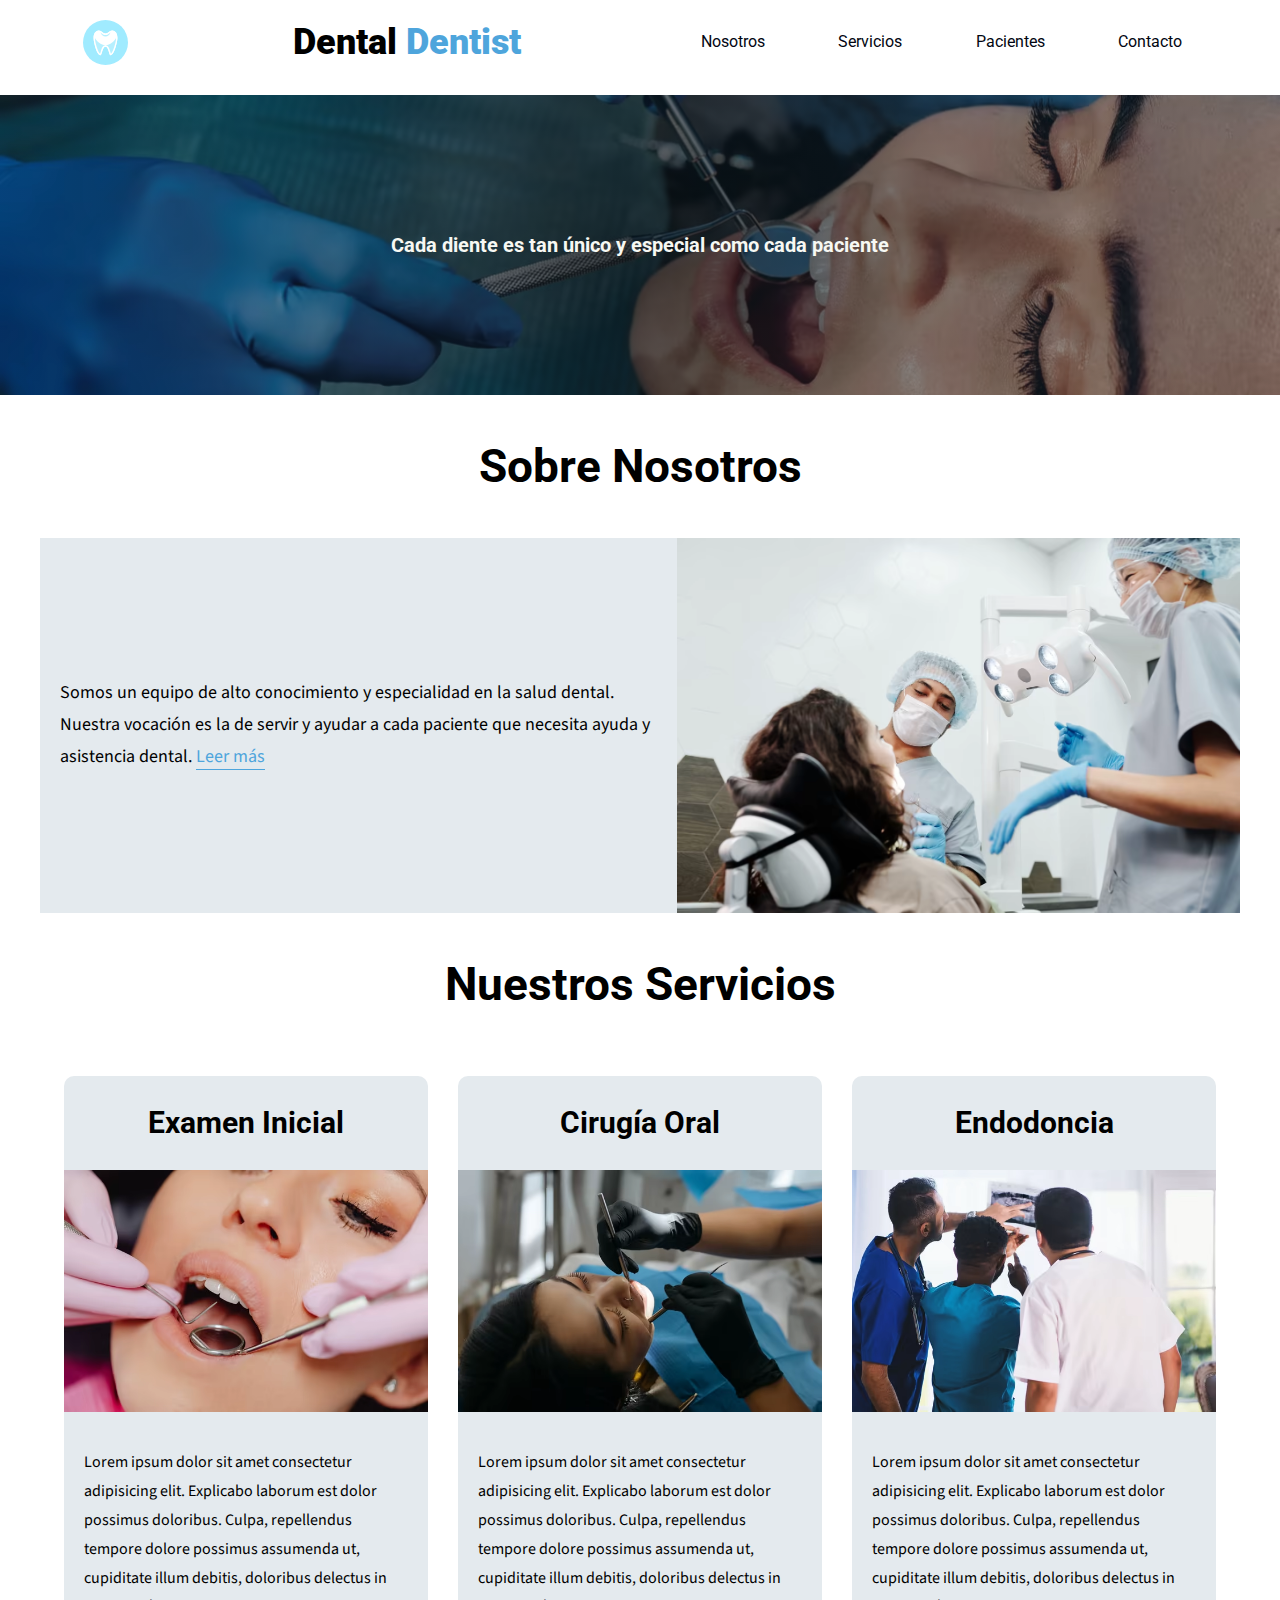
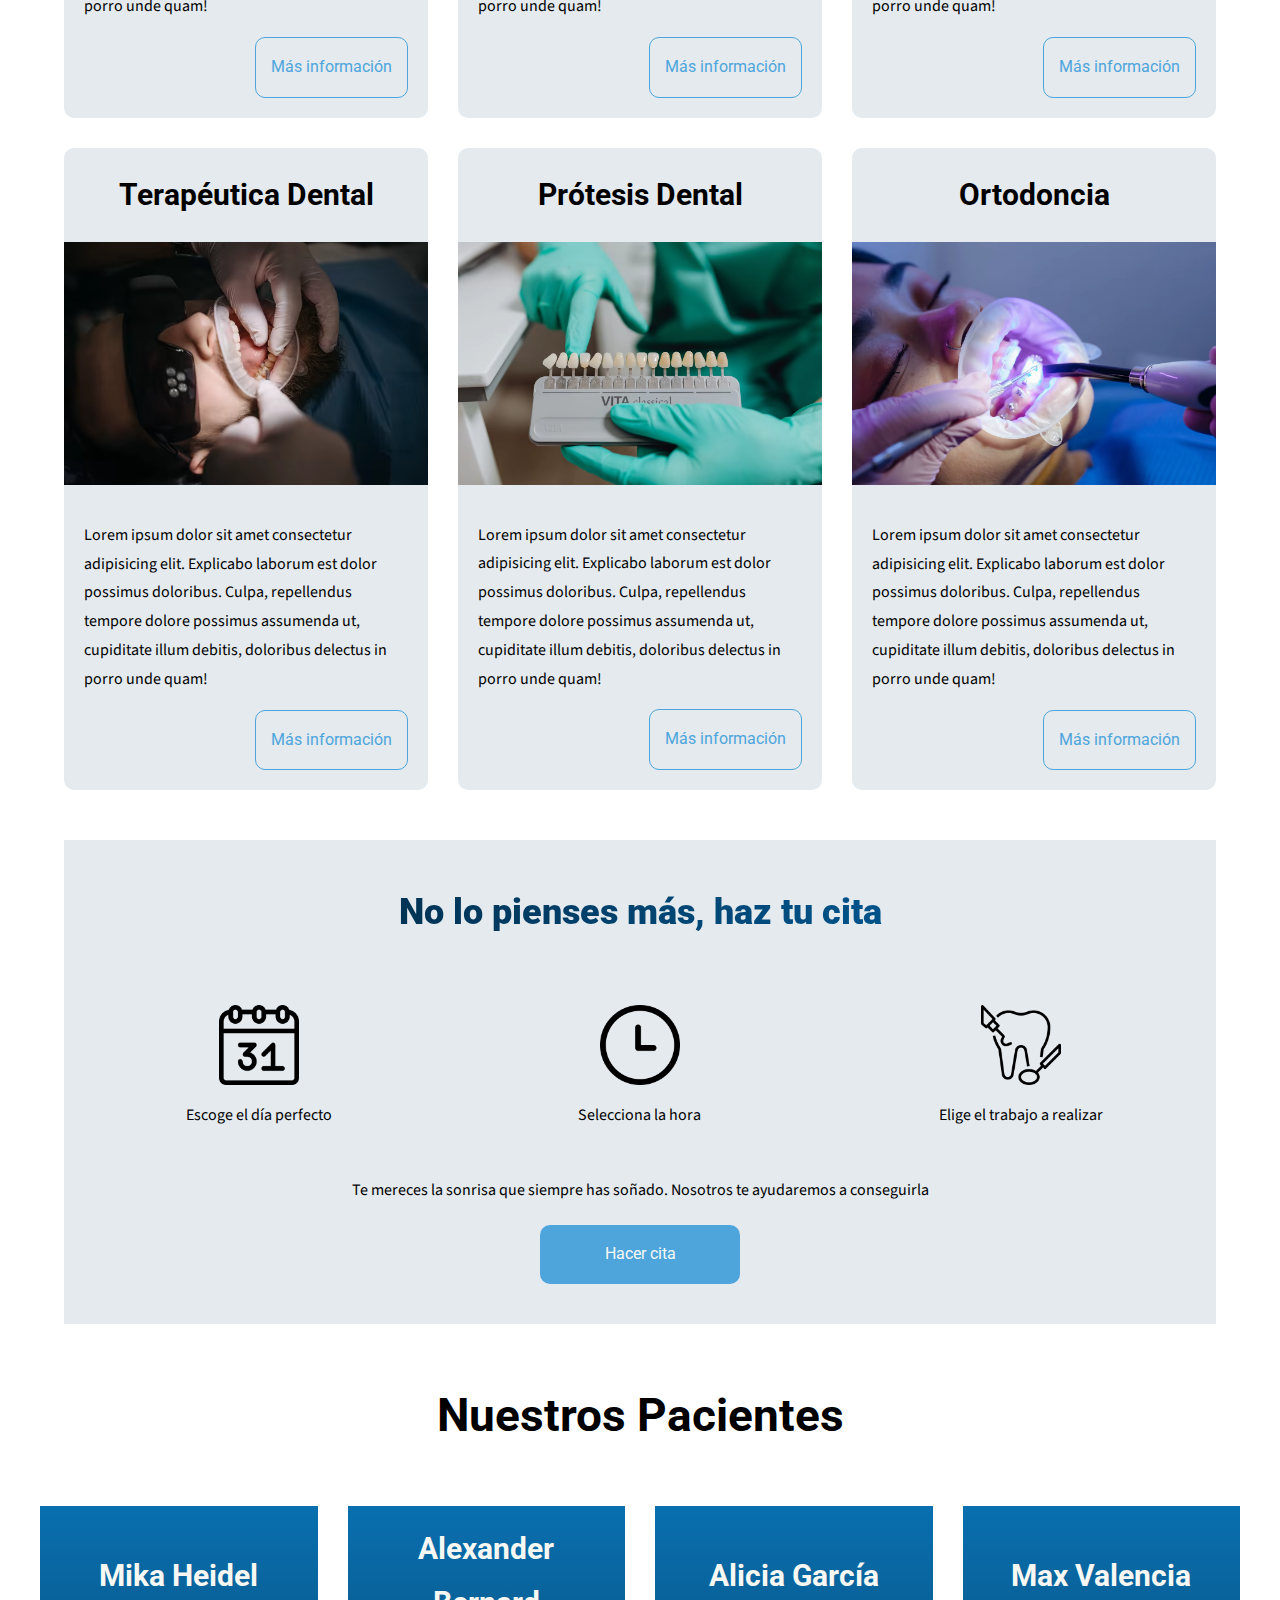
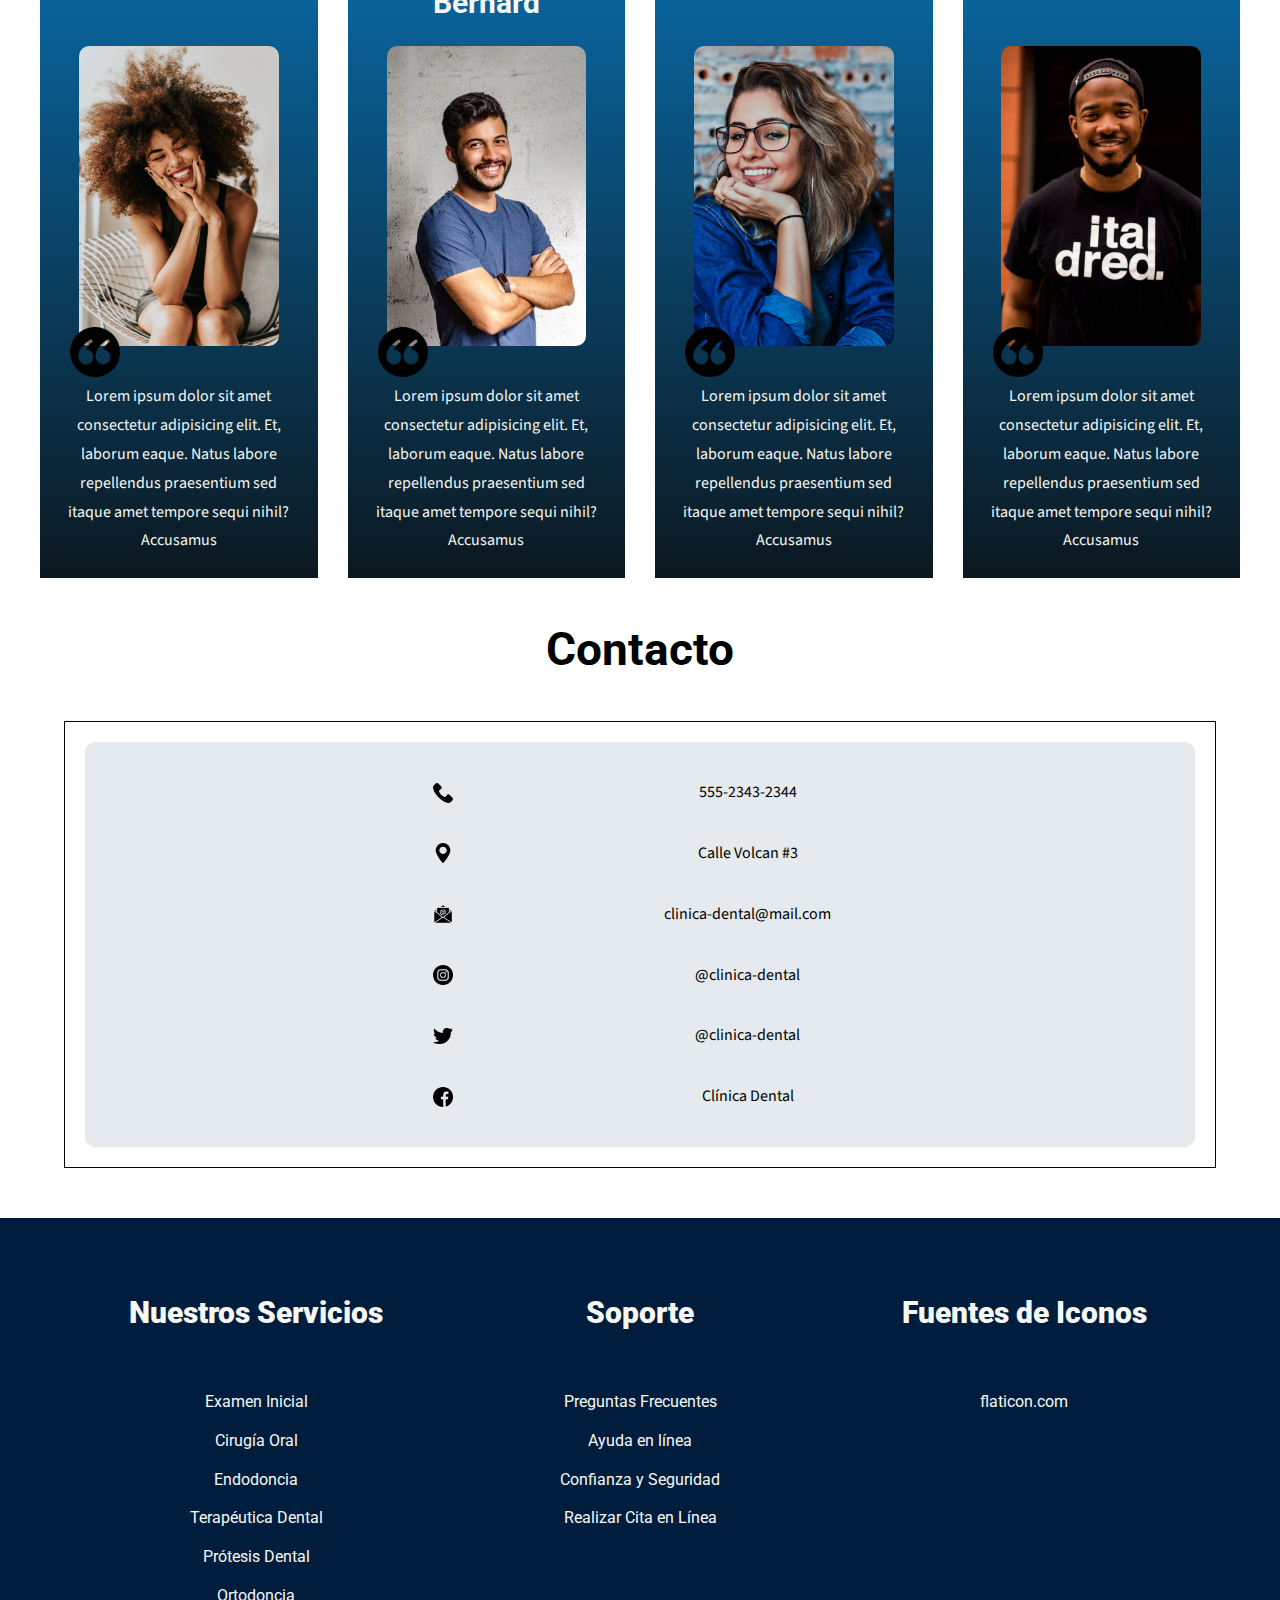
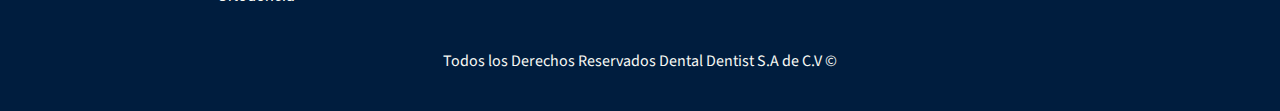
<file: index.html>
<!DOCTYPE html>
<html lang="es">
  <head>
    <meta charset="UTF-8" />
    <meta name="viewport" content="width=device-width, initial-scale=1.0" />
    <title>Dental Dentist</title>
    <meta
      name="keywords"
      content="Dentista, Odontólogos, Ortodoncia, Brackets"
    />
    <meta
      name="description"
      content="Clínica dental especializada en servicios para el cuidado y prevención de enfermedades bucales. Brinda servicios odontológicos como ortondoncia, cirugía oral, endodoncia y más."
    />
    <meta name="author" content="Sergio Cruz" />
    <link rel="icon" href="assets/tooth-dentist-svgrepo-com.svg" />
    <link rel="preconnect" href="https://fonts.googleapis.com" />
    <link rel="preconnect" href="https://fonts.gstatic.com" crossorigin />
    <link
      href="https://fonts.googleapis.com/css2?family=Roboto:wght@700;900&family=Source+Sans+Pro&display=swap"
      rel="stylesheet"
    />
    <link rel="stylesheet" href="styles/normalize.css" />
    <link rel="stylesheet" href="styles/style.css" />
  </head>
  <body id="inicio">
    <header class="header">
      <div class="header__contenedor">
        <div class="header__flex">
          <div class="header__logo">
            <a href="index.html" class="header__inicio">
              <img
                class="header__img"
                src="assets/tooth-dentist-svgrepo-com.svg"
                width="50"
                height="50"
                alt="Logo de Dental Dentist diente"
              />
            </a>
          </div>
          <div class="header__heading">
            <h1 class="header__titulo">
              Dental <span class="header__span">Dentist</span>
            </h1>
          </div>
          <div class="menu">
            <nav class="menu__flex">
              <a href="pages/nosotros.html" class="menu__link" target="_blank"
                >Nosotros</a
              >
              <a href="pages/servicios.html" class="menu__link" target="_blank"
                >Servicios</a
              >
              <a href="#pacientes" class="menu__link">Pacientes</a>
              <a href="#contacto" class="menu__link">Contacto</a>
            </nav>
          </div>
          <div class="boton">
            <div class="boton__hamburger">
              <button class="boton__btn">
                <span class="boton__top"></span>
                <span class="boton__middle"></span>
                <span class="boton__bottom"></span>
              </button>
            </div>
          </div>
          <div class="header__presentacion">
            <nav class="header__menu">
              <div class="header__links">
                <a
                  href="pages/nosotros.html"
                  class="header__link"
                  target="_blank"
                  >Nosotros</a
                >
                <a
                  href="pages/servicios.html"
                  class="header__link"
                  target="_blank"
                  >Servicios</a
                >
                <a href="#pacientes" class="header__link" target="_blank"
                  >Pacientes</a
                >
                <a href="#contacto" class="header__link" target="_blank"
                  >Contacto</a
                >
              </div>
            </nav>
            <div class="header__cover">
              <picture class="header__fondos">
                <source
                  srcset="assets/dentista-hero-image.avif"
                  type="image/avif"
                />
                <source
                  srcset="assets/dentista-hero-image.webp"
                  type="image/webp"
                />
                <img
                  class="header__fondo"
                  loading="lazy"
                  src="assets/dentista-hero-image.jpg"
                  width="500"
                  height="300"
                  alt=""
                />
              </picture>
              <h2 class="header__eslogan">
                Cada diente es tan único y especial como cada paciente
              </h2>
            </div>
          </div>
        </div>
      </div>
    </header>

    <section class="nosotros">
      <div class="nosotros__contenedor">
        <div class="nosotros__heading">
          <h2 class="nosotros__titulo">Sobre Nosotros</h2>
        </div>
        <div class="nosotros__flex">
          <div class="nosotros__texto">
            <p class="nosotros__parrafo">
              Somos un equipo de alto conocimiento y especialidad en la salud
              dental. Nuestra vocación es la de servir y ayudar a cada paciente
              que necesita ayuda y asistencia dental.
              <a
                href="pages/nosotros.html"
                class="nosotros__btn--ternario"
                target="_blank"
                >Leer más</a
              >
            </p>
          </div>
          <div class="nosotros__fondos">
            <picture>
              <source srcset="assets/sobre-nosotros.avif" type="image/avif" />
              <source srcset="assets/sobre-nosotros.webp" type="image/webp" />
              <img
                class="nosotros__fondo"
                loading="lazy"
                src="assets/sobre-nosotros.jpg"
                width="500"
                height="300"
                alt="Paciente en consultorio dental con 2 dentistas"
              />
            </picture>
          </div>
        </div>
      </div>
    </section>

    <main class="servicios">
      <div class="servicios__contenedor">
        <div class="servicios__heading">
          <h2 class="servicios__titulo">Nuestros Servicios</h2>
        </div>
        <div class="servicios__grid">
          <div class="servicios__servicio">
            <div class="servicios__texto">
              <h3 class="servicios__nombre">Examen Inicial</h3>
            </div>
            <div class="servicios__fondo">
              <picture>
                <source
                  srcset="assets/examen-bucodental.avif"
                  type="image/avif"
                />
                <source
                  srcset="assets/examen-bucodental.webp"
                  type="image/webp"
                />
                <img
                  class="servicios__img"
                  loading="lazy"
                  src="assets/examen-bucodental.jpg"
                  width="500"
                  height="300"
                  alt="Chequeo dental con instrumentos bucales"
                />
              </picture>
            </div>
            <div class="servicios__contenido">
              <p class="servicios__descripcion">
                Lorem ipsum dolor sit amet consectetur adipisicing elit.
                Explicabo laborum est dolor possimus doloribus. Culpa,
                repellendus tempore dolore possimus assumenda ut, cupiditate
                illum debitis, doloribus delectus in porro unde quam!
              </p>
              <a
                href="pages/servicios.html#1"
                class="servicios__btn--secundario"
                target="_blank"
                >Más información</a
              >
            </div>
          </div>

          <div class="servicios__servicio">
            <div class="servicios__texto">
              <h3 class="servicios__nombre">Cirugía Oral</h3>
            </div>
            <div class="servicios__fondo">
              <picture>
                <source srcset="assets/cirugia.avif" type="image/avif" />
                <source srcset="assets/cirugia.webp" type="image/webp" />
                <img
                  class="servicios__img"
                  loading="lazy"
                  src="assets/cirugia.jpg"
                  width="500"
                  height="300"
                  alt="Preparación para cirugía dental"
                />
              </picture>
            </div>
            <div class="servicios__contenido">
              <p class="servicios__descripcion">
                Lorem ipsum dolor sit amet consectetur adipisicing elit.
                Explicabo laborum est dolor possimus doloribus. Culpa,
                repellendus tempore dolore possimus assumenda ut, cupiditate
                illum debitis, doloribus delectus in porro unde quam!
              </p>
              <a
                href="pages/servicios.html#2"
                class="servicios__btn--secundario"
                target="_blank"
                >Más información</a
              >
            </div>
          </div>

          <div class="servicios__servicio">
            <div class="servicios__texto">
              <h3 class="servicios__nombre">Endodoncia</h3>
            </div>
            <div class="servicios__fondo">
              <picture>
                <source srcset="assets/endodoncia.avif" type="image/avif" />
                <source srcset="assets/endodoncia.webp" type="image/webp" />
                <img
                  class="servicios__img"
                  loading="lazy"
                  src="assets/endodoncia.jpg"
                  width="500"
                  height="300"
                  alt="Dentistas estudiando radiografía bucal"
                />
              </picture>
            </div>
            <div class="servicios__contenido">
              <p class="servicios__descripcion">
                Lorem ipsum dolor sit amet consectetur adipisicing elit.
                Explicabo laborum est dolor possimus doloribus. Culpa,
                repellendus tempore dolore possimus assumenda ut, cupiditate
                illum debitis, doloribus delectus in porro unde quam!
              </p>
              <a
                href="pages/servicios.html#3"
                class="servicios__btn--secundario"
                target="_blank"
                >Más información</a
              >
            </div>
          </div>

          <div class="servicios__servicio">
            <div class="servicios__texto">
              <h3 class="servicios__nombre">Terapéutica Dental</h3>
            </div>
            <div class="servicios__fondo">
              <picture>
                <source
                  srcset="assets/terapeutica-dental.avif"
                  type="image/avif"
                />
                <source
                  srcset="assets/terapeutica-dental.webp"
                  type="image/webp"
                />
                <img
                  class="servicios__img"
                  loading="lazy"
                  src="assets/terapeutica-dental.jpg"
                  width="500"
                  height="300"
                  alt="Terapéutica Dental"
                />
              </picture>
            </div>
            <div class="servicios__contenido">
              <p class="servicios__descripcion">
                Lorem ipsum dolor sit amet consectetur adipisicing elit.
                Explicabo laborum est dolor possimus doloribus. Culpa,
                repellendus tempore dolore possimus assumenda ut, cupiditate
                illum debitis, doloribus delectus in porro unde quam!
              </p>
              <a
                href="pages/servicios.html#4"
                class="servicios__btn--secundario"
                target="_blank"
                >Más información</a
              >
            </div>
          </div>

          <div class="servicios__servicio">
            <div class="servicios__texto">
              <h3 class="servicios__nombre">Prótesis Dental</h3>
            </div>
            <div class="servicios__fondo">
              <picture>
                <source
                  srcset="assets/protesis-dental.avif"
                  type="image/avif"
                />
                <source
                  srcset="assets/protesis-dental.webp"
                  type="image/webp"
                />
                <img
                  class="servicios__img"
                  loading="lazy"
                  src="assets/protesis-dental.jpg"
                  width="500"
                  height="300"
                  alt="Protesis Dental"
                />
              </picture>
            </div>
            <div class="servicios__contenido">
              <p class="servicios__descripcion">
                Lorem ipsum dolor sit amet consectetur adipisicing elit.
                Explicabo laborum est dolor possimus doloribus. Culpa,
                repellendus tempore dolore possimus assumenda ut, cupiditate
                illum debitis, doloribus delectus in porro unde quam!
              </p>
              <a
                href="pages/servicios.html#5"
                class="servicios__btn--secundario"
                target="_blank"
                >Más información</a
              >
            </div>
          </div>

          <div class="servicios__servicio">
            <div class="servicios__texto">
              <h3 class="servicios__nombre">Ortodoncia</h3>
            </div>
            <div class="servicios__fondo">
              <picture>
                <source srcset="assets/ortodoncia.avif" type="image/avif" />
                <source srcset="assets/ortodoncia.webp" type="image/webp" />
                <img
                  class="servicios__img"
                  loading="lazy"
                  src="assets/ortodoncia.jpg"
                  width="500"
                  height="300"
                  alt="Protesis Dental"
                />
              </picture>
            </div>
            <div class="servicios__contenido">
              <p class="servicios__descripcion">
                Lorem ipsum dolor sit amet consectetur adipisicing elit.
                Explicabo laborum est dolor possimus doloribus. Culpa,
                repellendus tempore dolore possimus assumenda ut, cupiditate
                illum debitis, doloribus delectus in porro unde quam!
              </p>
              <a
                href="pages/servicios.html#6"
                class="servicios__btn--secundario"
                target="_blank"
                >Más información</a
              >
            </div>
          </div>
        </div>
      </div>
    </main>

    <section class="cita">
      <div class="cita__contenedor">
        <h2 class="cita__heading">No lo pienses más, haz tu cita</h2>
        <div class="cita__grid">
          <div class="cita__icono">
            <img
              src="assets/calendario.png"
              alt="Calendario"
              width="80"
              height="80"
            />
            <p class="cita__seleccion">Escoge el día perfecto</p>
          </div>
          <div class="cita__icono">
            <img
              src="assets/reloj-de-pared.png"
              alt="Reloj de pared"
              width="80"
              height="80"
            />
            <p class="cita__seleccion">Selecciona la hora</p>
          </div>
          <div class="cita__icono">
            <img
              src="assets/cuidado-dental.png"
              alt="Cuidado dental símbolo"
              width="80"
              height="80"
            />
            <p class="cita__seleccion">Elige el trabajo a realizar</p>
          </div>
        </div>
        <p class="cita__texto">
          Te mereces la sonrisa que siempre has soñado. Nosotros te ayudaremos a
          conseguirla
        </p>
        <a href="pages/cita.html" class="cita__boton" target="_blank"
          >Hacer cita</a
        >
      </div>
    </section>

    <section class="pacientes" id="pacientes">
      <div class="pacientes__contenedor">
        <h2 class="pacientes__heading">Nuestros Pacientes</h2>
        <div class="pacientes__grid">
          <div class="pacientes__paciente">
            <h3 class="pacientes__nombre">Mika Heidel</h3>
            <picture>
              <source srcset="assets/trabajo-1.avif" type="image/avif" />
              <source srcset="assets/trabajo-1.webp" type="image/webp" />
              <img
                class="pacientes__foto"
                loading="lazy"
                src="assets/trabajo-1.jpg"
                width="500"
                height="300"
                alt="Paciente Mika Heidel"
              />
            </picture>
            <p class="paciente__cita">
              Lorem ipsum dolor sit amet consectetur adipisicing elit. Et,
              laborum eaque. Natus labore repellendus praesentium sed itaque
              amet tempore sequi nihil? Accusamus
            </p>
          </div>

          <div class="pacientes__paciente">
            <h3 class="pacientes__nombre">Alexander Bernard</h3>
            <picture>
              <source srcset="assets/trabajo-2.avif" type="image/avif" />
              <source srcset="assets/trabajo-2.webp" type="image/webp" />
              <img
                class="pacientes__foto"
                loading="lazy"
                src="assets/trabajo-2.jpg"
                width="500"
                height="300"
                alt="Paciente Alexander Bernard"
              />
            </picture>
            <p class="paciente__cita">
              Lorem ipsum dolor sit amet consectetur adipisicing elit. Et,
              laborum eaque. Natus labore repellendus praesentium sed itaque
              amet tempore sequi nihil? Accusamus
            </p>
          </div>

          <div class="pacientes__paciente">
            <h3 class="pacientes__nombre">Alicia García</h3>
            <picture>
              <source srcset="assets/trabajo-3.avif" type="image/avif" />
              <source srcset="assets/trabajo-3.webp" type="image/webp" />
              <img
                class="pacientes__foto"
                loading="lazy"
                src="assets/trabajo-3.jpg"
                width="500"
                height="300"
                alt="Paciente Alicia García"
              />
            </picture>
            <p class="paciente__cita">
              Lorem ipsum dolor sit amet consectetur adipisicing elit. Et,
              laborum eaque. Natus labore repellendus praesentium sed itaque
              amet tempore sequi nihil? Accusamus
            </p>
          </div>

          <div class="pacientes__paciente">
            <h3 class="pacientes__nombre">Max Valencia</h3>
            <picture>
              <source srcset="assets/trabajo-4.avif" type="image/avif" />
              <source srcset="assets/trabajo-4.webp" type="image/webp" />
              <img
                class="pacientes__foto"
                loading="lazy"
                src="assets/trabajo-4.jpg"
                width="500"
                height="300"
                alt="Paciente Max Valencia"
              />
            </picture>
            <p class="paciente__cita">
              Lorem ipsum dolor sit amet consectetur adipisicing elit. Et,
              laborum eaque. Natus labore repellendus praesentium sed itaque
              amet tempore sequi nihil? Accusamus
            </p>
          </div>
        </div>
      </div>
    </section>

    <section class="contacto" id="contacto">
      <div class="contacto__contenedor">
        <h2 class="contacto__heading">Contacto</h2>
        <div class="contacto__contenido">
          <div class="contacto__flex">
            <div class="contacto__info">
              <img
                class="contacto__icono"
                src="assets/llamada-telefonica.png"
                alt="Telfono Llamada Telefónica"
                width="30"
                height="30"
              />
              <p class="contacto__texto">555-2343-2344</p>
            </div>

            <div class="contacto__info">
              <img
                class="contacto__icono"
                src="assets/mapas-y-banderas.png"
                alt="Mapa Ubicacion"
                width="30"
                height="30"
              />
              <p class="contacto__texto">Calle Volcan #3</p>
            </div>

            <div class="contacto__info">
              <img
                class="contacto__icono"
                src="assets/correos-electronicos.png"
                alt="Correo electronico"
                width="30"
                height="30"
              />
              <p class="contacto__texto">clinica-dental@mail.com</p>
            </div>

            <div class="contacto__info">
              <img
                class="contacto__icono"
                src="assets/instagram.png"
                alt="Logo Instagram"
                width="30"
                height="30"
              />
              <p class="contacto__texto">@clinica-dental</p>
            </div>

            <div class="contacto__info">
              <img
                class="contacto__icono"
                src="assets/gorjeo.png"
                alt="Gorjeo Twitter Logo"
                width="30"
                height="30"
              />
              <p class="contacto__texto">@clinica-dental</p>
            </div>

            <div class="contacto__info">
              <img
                class="contacto__icono"
                src="assets/facebook.png"
                alt="Facebook Logo"
                width="30"
                height="30"
              />
              <p class="contacto__texto">Clínica Dental</p>
            </div>
          </div>
        </div>
      </div>
    </section>

    <footer class="footer">
      <div class="footer__contenedor">
        <div class="footer__grid">
          <h3 class="footer__heading">Nuestros Servicios</h3>
          <div class="footer__head">
            <a href="#" class="footer__link">Examen Inicial</a>
            <a href="#" class="footer__link">Cirugía Oral</a>
            <a href="#" class="footer__link">Endodoncia</a>
            <a href="#" class="footer__link">Terapéutica Dental</a>
            <a href="#" class="footer__link">Prótesis Dental</a>
            <a href="#" class="footer__link">Ortodoncia</a>
          </div>
          <h3 class="footer__heading">Soporte</h3>
          <div class="footer__head">
            <a href="#" class="footer__link">Preguntas Frecuentes</a>
            <a href="#" class="footer__link">Ayuda en línea</a>
            <a href="#" class="footer__link">Confianza y Seguridad</a>
            <a href="#" class="footer__link">Realizar Cita en Línea</a>
          </div>
          <h3 class="footer__heading">Fuentes de Iconos</h3>
          <div class="footer__head">
            <a
              href="https://www.flaticon.es/iconos-gratis/citar"
              title="citar iconos"
              class="footer__link"
              target="_blank"
              >flaticon.com</a
            >
          </div>
          <p class="footer__derechos">
            Todos los Derechos Reservados Dental Dentist S.A de C.V &copy;
          </p>
        </div>
      </div>
    </footer>

    <script src="app.js"></script>
  </body>
</html>
</file>
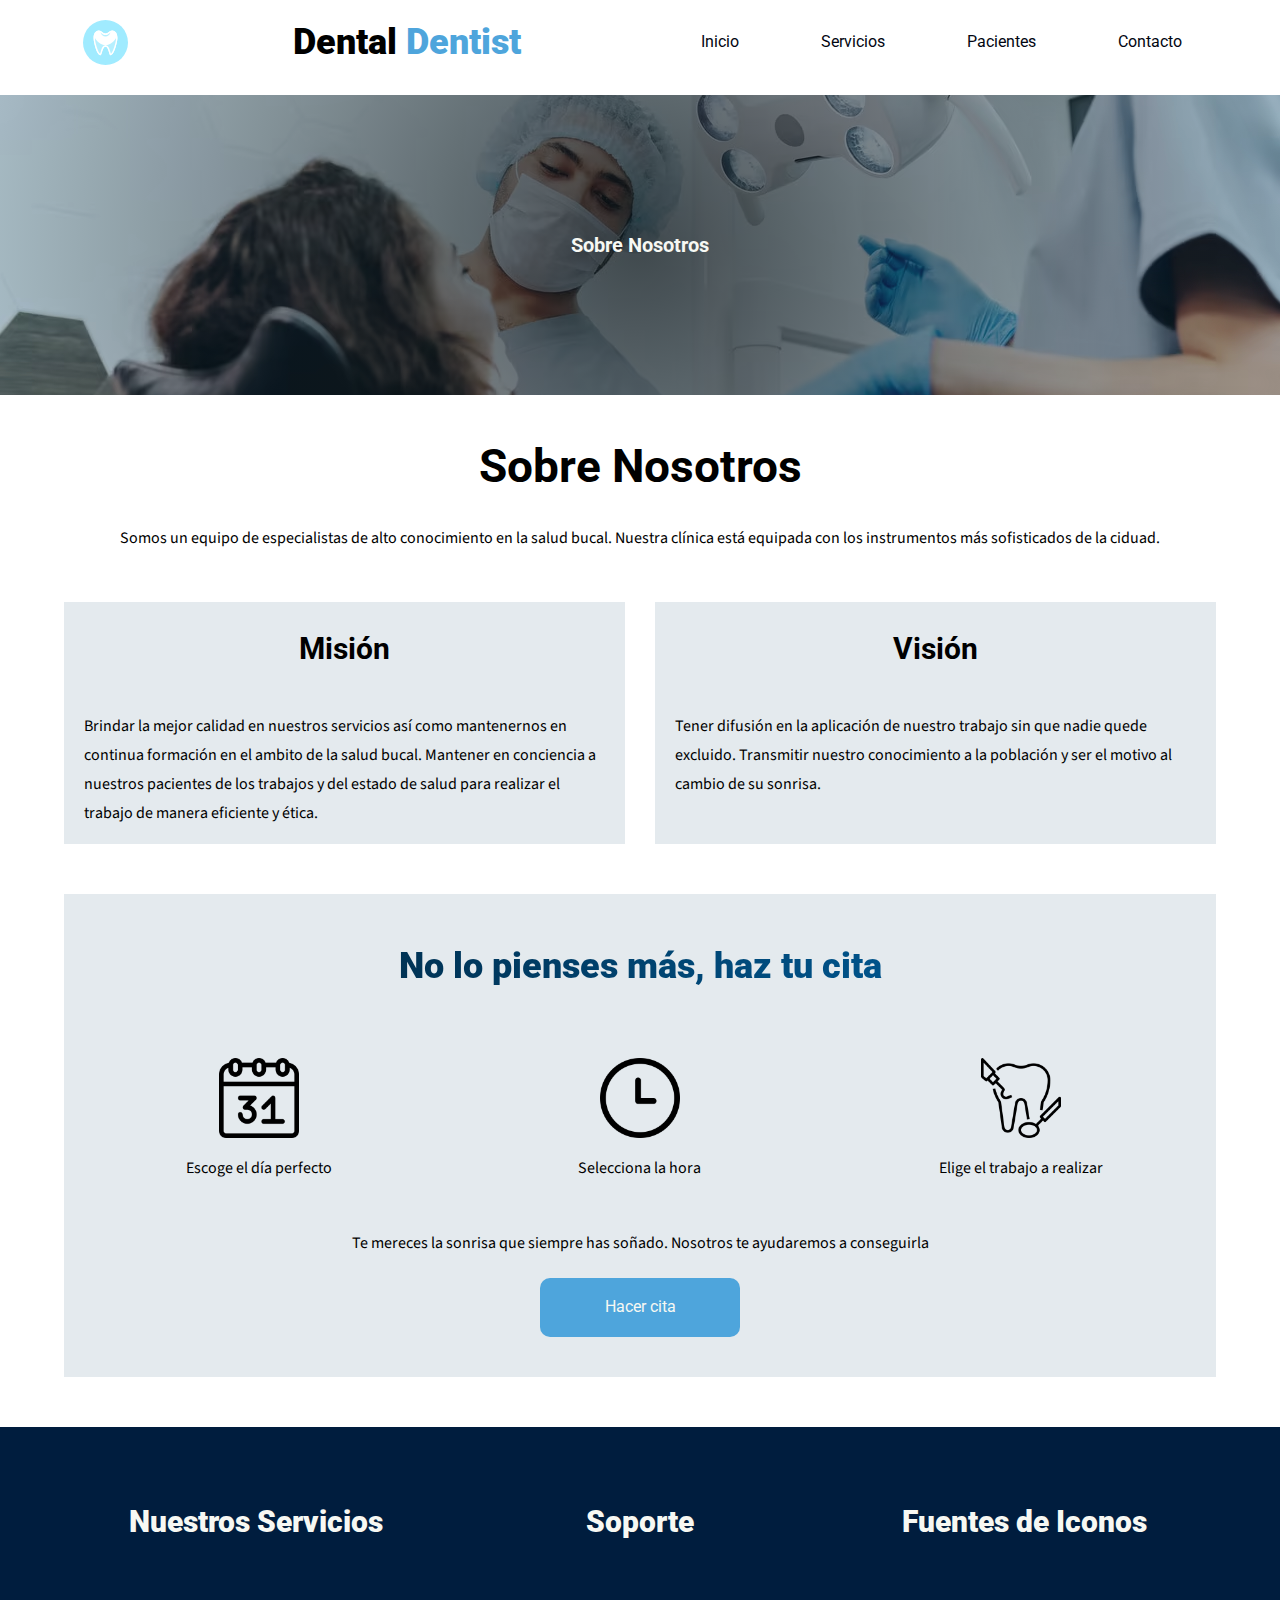
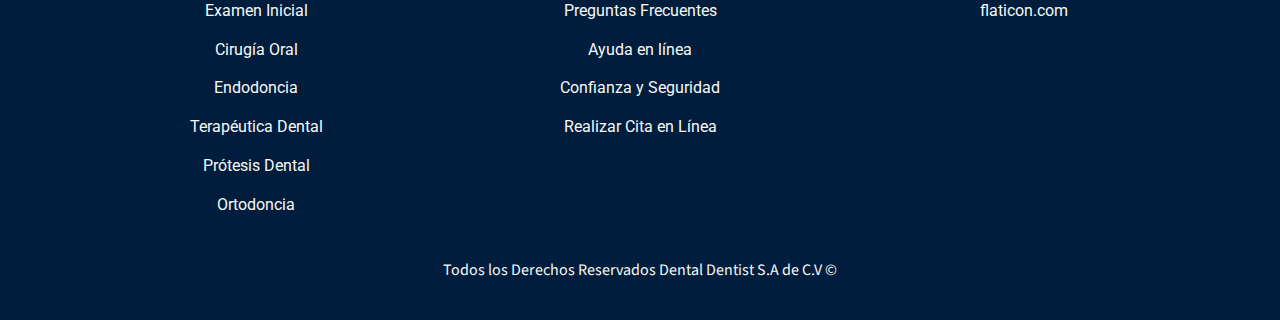
<file: pages/nosotros.html>
<!DOCTYPE html>
<html lang="es">
  <head>
    <meta charset="UTF-8" />
    <meta http-equiv="X-UA-Compatible" content="IE=edge" />
    <meta name="viewport" content="width=device-width, initial-scale=1.0" />
    <title>Sobre Nosotros</title>
    <meta
      name="keywords"
      content="Dentista, Odontólogos, Ortodoncia, Nosotros"
    />
    <meta
      name="description"
      content="Somos un equipo de especialistas de dontología con alta preparación para ofrecerte nuestro mejor trabajo"
    />
    <meta name="author" content="Sergio Cruz" />
    <link rel="icon" href="../assets/tooth-dentist-svgrepo-com.svg" />
    <link rel="preconnect" href="https://fonts.googleapis.com" />
    <link rel="preconnect" href="https://fonts.gstatic.com" crossorigin />
    <link
      href="https://fonts.googleapis.com/css2?family=Roboto:wght@700;900&family=Source+Sans+Pro&display=swap"
      rel="stylesheet"
    />
    <link rel="stylesheet" href="../styles/normalize.css" />
    <link rel="stylesheet" href="../styles/base.css" />
    <link rel="stylesheet" href="../styles/nosotros.css" />
  </head>
  <body>
    <header class="header">
      <div class="header__contenedor">
        <div class="header__flex">
          <div class="header__logo">
            <a href="../index.html" class="header__inicio">
              <img
                class="header__img"
                src="../assets/tooth-dentist-svgrepo-com.svg"
                width="50"
                height="50"
                alt="Logo de Dental Dentist diente"
              />
            </a>
          </div>
          <div class="header__heading">
            <h1 class="header__titulo">
              Dental <span class="header__span">Dentist</span>
            </h1>
          </div>
          <div class="menu">
            <nav class="menu__flex">
              <a href="../index.html" class="menu__link" target="_blank"
                >Inicio</a
              >
              <a
                href="../pages/servicios.html"
                class="menu__link"
                target="_blank"
                >Servicios</a
              >
              <a href="../index.html#pacientes" class="menu__link">Pacientes</a>
              <a href="../index.html#contacto" class="menu__link">Contacto</a>
            </nav>
          </div>
          <div class="boton">
            <div class="boton__hamburger">
              <button class="boton__btn">
                <span class="boton__top"></span>
                <span class="boton__middle"></span>
                <span class="boton__bottom"></span>
              </button>
            </div>
          </div>
          <div class="header__presentacion">
            <nav class="header__menu">
              <div class="header__links">
                <a
                  href="../pages/nosotros.html"
                  class="header__link"
                  target="_blank"
                  >Nosotros</a
                >
                <a
                  href="../pages/servicios.html"
                  class="header__link"
                  target="_blank"
                  >Servicios</a
                >
                <a href="../index.html#pacientes" class="header__link"
                  >Pacientes</a
                >
                <a href="../index.html#contacto" class="header__link"
                  >Contacto</a
                >
              </div>
            </nav>
            <div class="header__cover">
              <picture class="header__fondos">
                <source
                  srcset="../assets/sobre-nosotros.avif"
                  type="image/avif"
                />
                <source
                  srcset="../assets/sobre-nosotros.webp"
                  type="image/webp"
                />
                <img
                  class="header__fondo"
                  loading="lazy"
                  src="../assets/sobre-nosotros.jpg"
                  width="500"
                  height="300"
                  alt=""
                />
              </picture>
              <h2 class="header__eslogan">Sobre Nosotros</h2>
            </div>
          </div>
        </div>
      </div>
    </header>

    <main class="nosotros">
      <div class="nosotros__contenedor">
        <h2 class="nosotros__heading">Sobre Nosotros</h2>
        <p class="nosotros__texto">
          Somos un equipo de especialistas de alto conocimiento en la salud
          bucal. Nuestra clínica está equipada con los instrumentos más
          sofisticados de la ciduad.
        </p>
        <div class="objetivo">
          <div class="objetivo__wrap">
            <h3 class="objetivo__titulo">Misión</h3>
            <p class="objetivo__texto">
              Brindar la mejor calidad en nuestros servicios así como
              mantenernos en continua formación en el ambito de la salud bucal.
              Mantener en conciencia a nuestros pacientes de los trabajos y del
              estado de salud para realizar el trabajo de manera eficiente y
              ética.
            </p>
          </div>
          <div class="objetivo__wrap">
            <h3 class="objetivo__titulo">Visión</h3>
            <p class="objetivo__texto">
              Tener difusión en la aplicación de nuestro trabajo sin que nadie
              quede excluido. Transmitir nuestro conocimiento a la población y
              ser el motivo al cambio de su sonrisa.
            </p>
          </div>
        </div>
      </div>
    </main>

    <section class="cita">
      <div class="cita__contenedor">
        <h2 class="cita__heading">No lo pienses más, haz tu cita</h2>
        <div class="cita__grid">
          <div class="cita__icono">
            <img
              src="../assets/calendario.png"
              alt="Calendario"
              width="80"
              height="80"
            />
            <p class="cita__seleccion">Escoge el día perfecto</p>
          </div>
          <div class="cita__icono">
            <img
              src="../assets/reloj-de-pared.png"
              alt="Reloj de pared"
              width="80"
              height="80"
            />
            <p class="cita__seleccion">Selecciona la hora</p>
          </div>
          <div class="cita__icono">
            <img
              src="../assets/cuidado-dental.png"
              alt="Cuidado dental símbolo"
              width="80"
              height="80"
            />
            <p class="cita__seleccion">Elige el trabajo a realizar</p>
          </div>
        </div>
        <p class="cita__texto">
          Te mereces la sonrisa que siempre has soñado. Nosotros te ayudaremos a
          conseguirla
        </p>
        <a href="../pages/cita.html" class="cita__boton">Hacer cita</a>
      </div>
    </section>

    <footer class="footer">
      <div class="footer__contenedor">
        <div class="footer__grid">
          <h3 class="footer__heading">Nuestros Servicios</h3>
          <div class="footer__head">
            <a href="#" class="footer__link">Examen Inicial</a>
            <a href="#" class="footer__link">Cirugía Oral</a>
            <a href="#" class="footer__link">Endodoncia</a>
            <a href="#" class="footer__link">Terapéutica Dental</a>
            <a href="#" class="footer__link">Prótesis Dental</a>
            <a href="#" class="footer__link">Ortodoncia</a>
          </div>
          <h3 class="footer__heading">Soporte</h3>
          <div class="footer__head">
            <a href="#" class="footer__link">Preguntas Frecuentes</a>
            <a href="#" class="footer__link">Ayuda en línea</a>
            <a href="#" class="footer__link">Confianza y Seguridad</a>
            <a href="#" class="footer__link">Realizar Cita en Línea</a>
          </div>
          <h3 class="footer__heading">Fuentes de Iconos</h3>
          <div class="footer__head">
            <a
              href="https://www.flaticon.es/iconos-gratis/citar"
              title="citar iconos"
              class="footer__link"
              target="_blank"
              >flaticon.com</a
            >
          </div>
          <p class="footer__derechos">
            Todos los Derechos Reservados Dental Dentist S.A de C.V &copy;
          </p>
        </div>
      </div>
    </footer>

    <script src="../app.js"></script>
  </body>
</html>
</file>
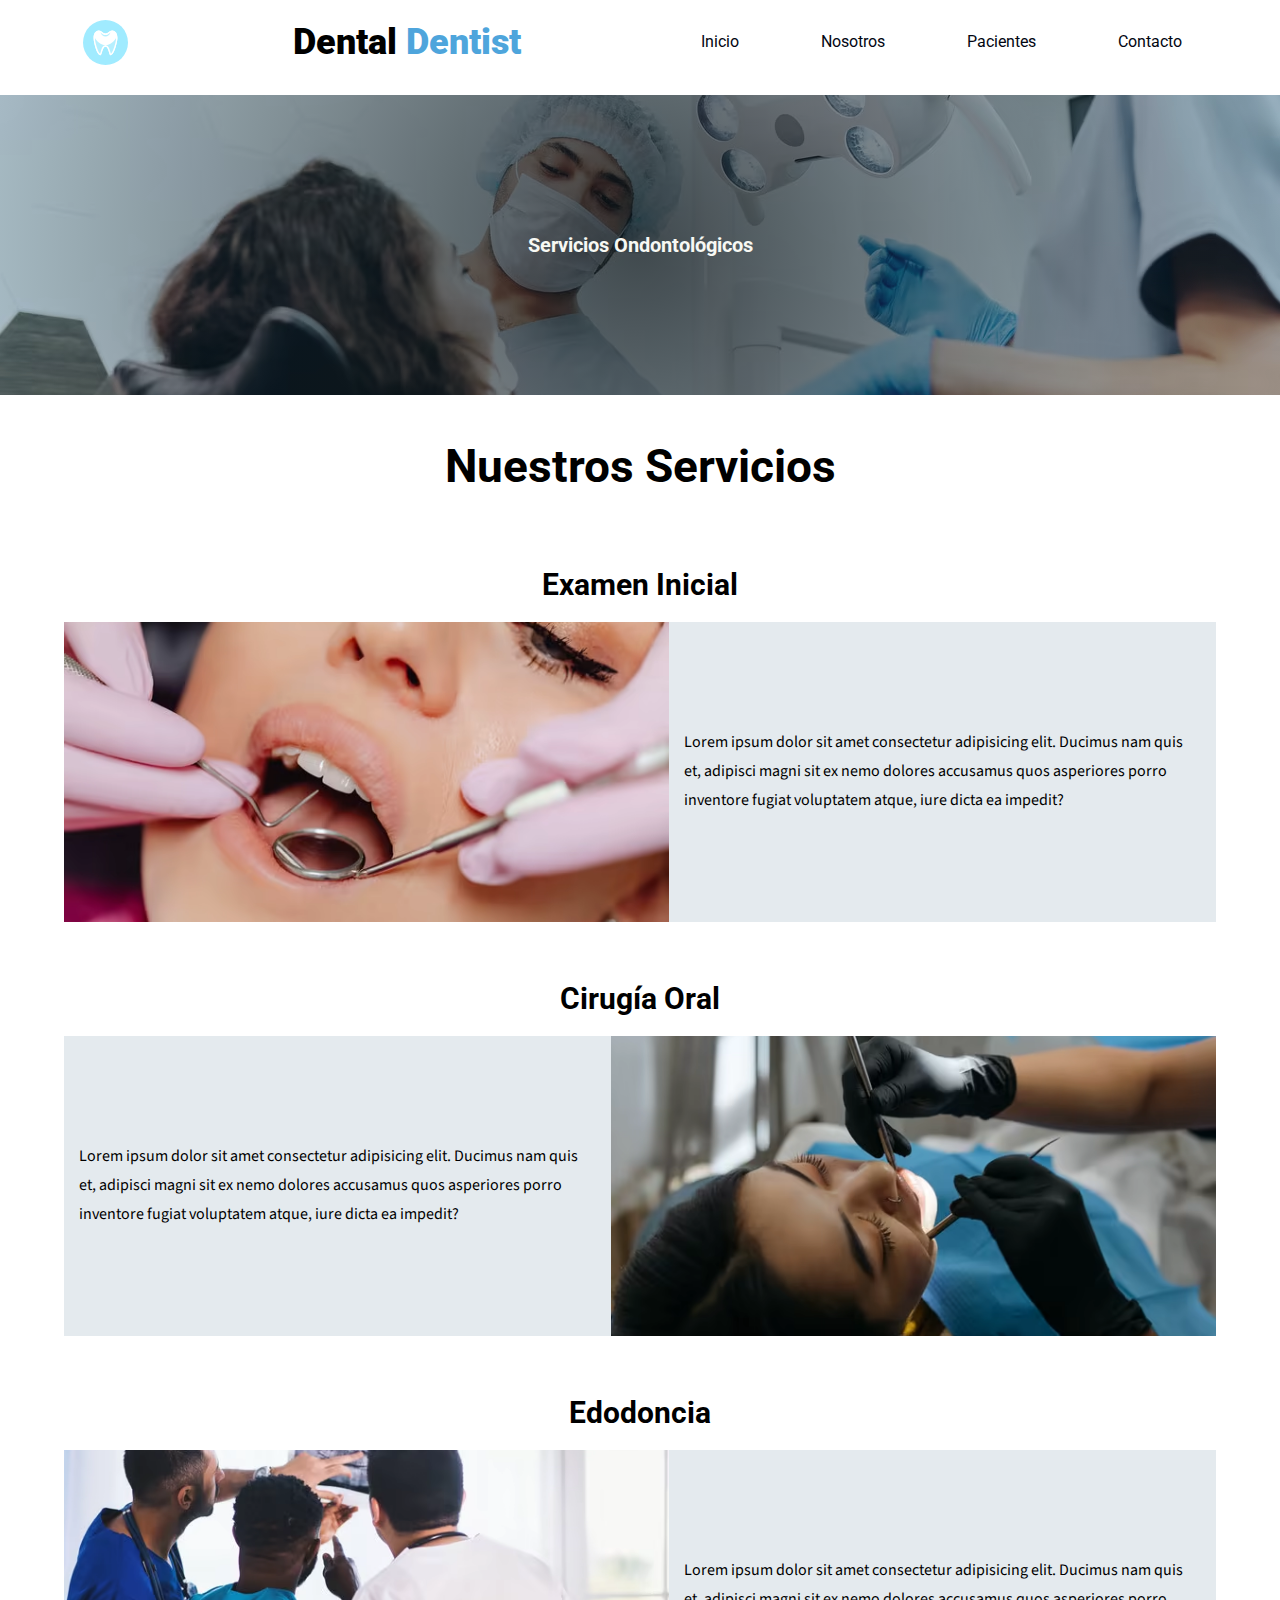
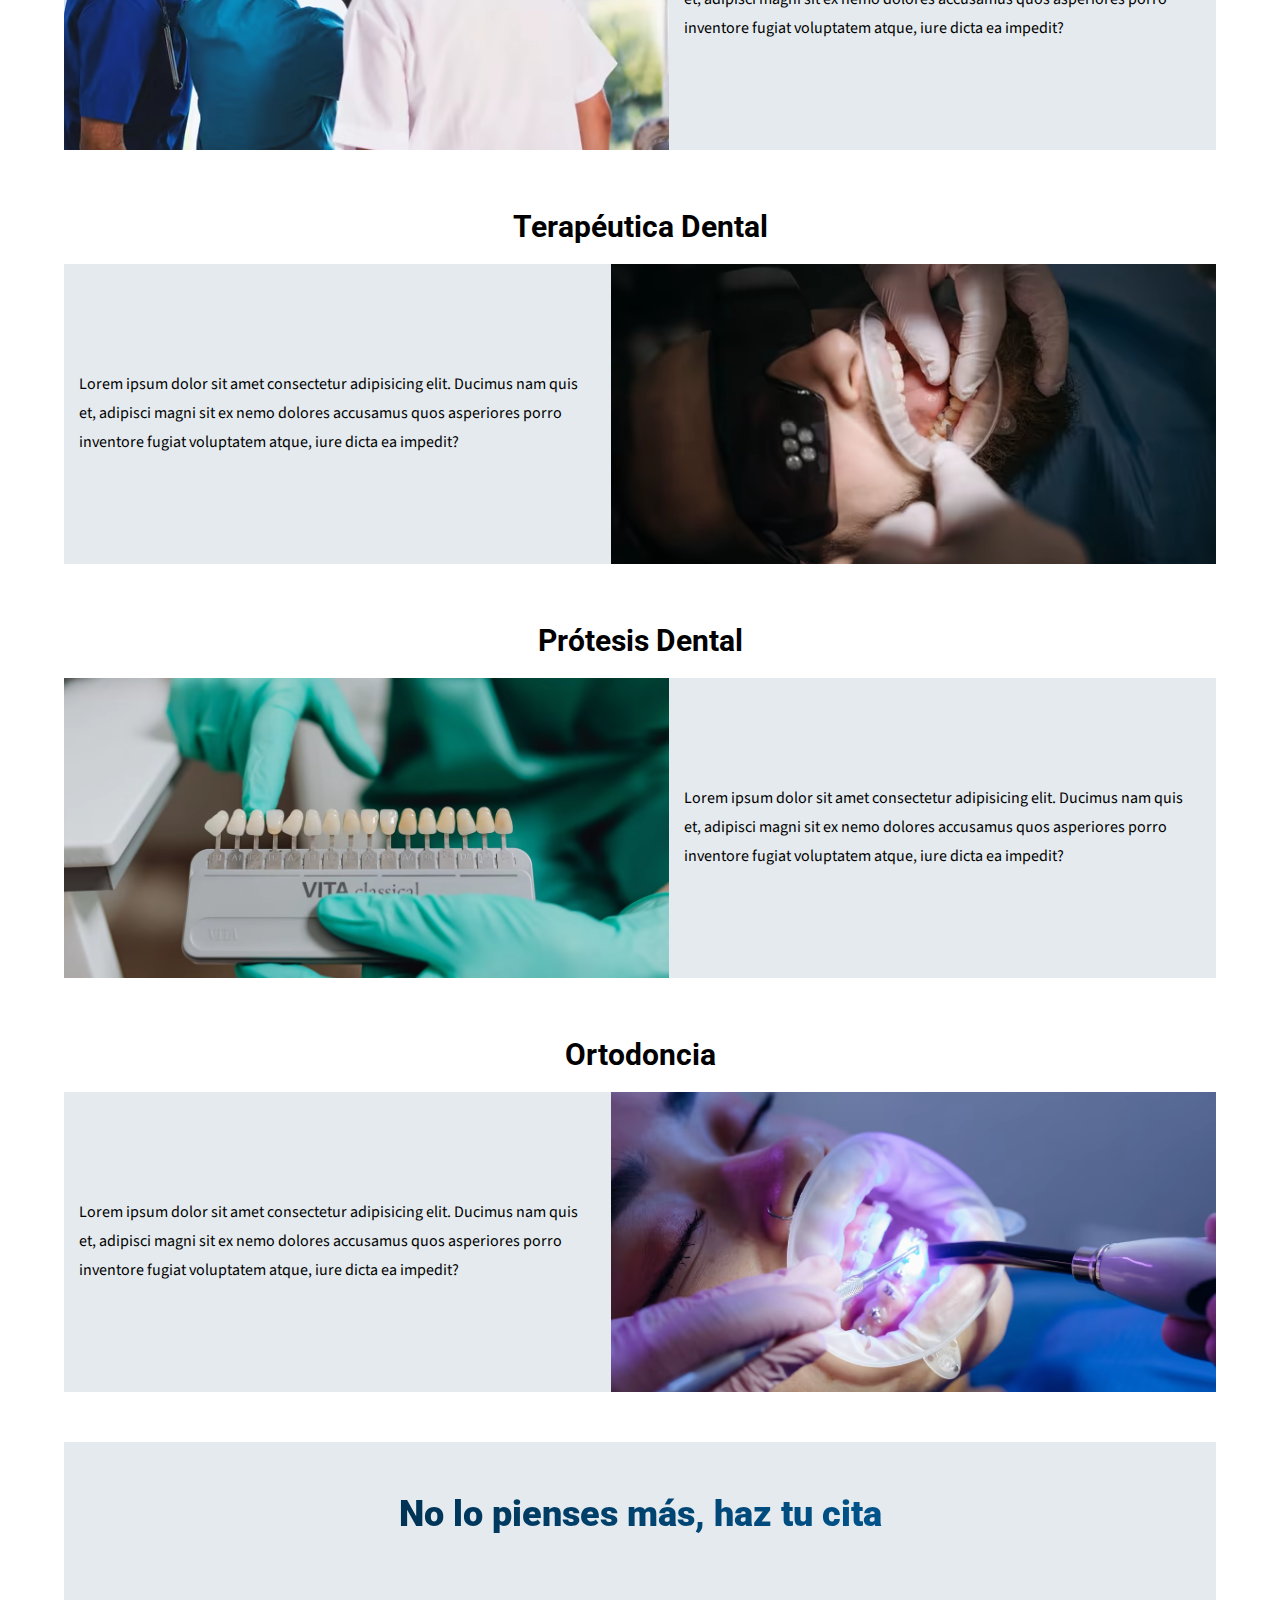
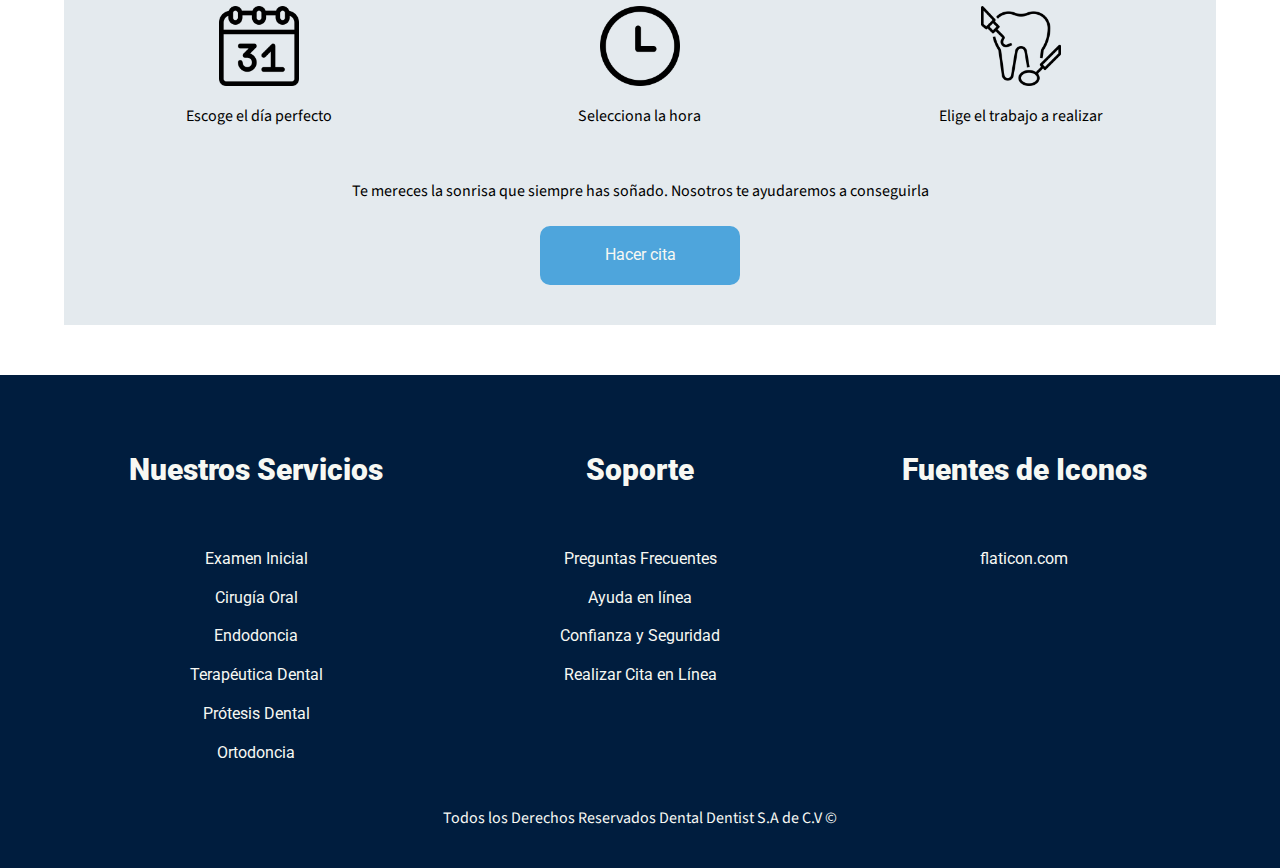
<file: pages/servicios.html>
<!DOCTYPE html>
<html lang="es">
  <head>
    <meta charset="UTF-8" />
    <meta http-equiv="X-UA-Compatible" content="IE=edge" />
    <meta name="viewport" content="width=device-width, initial-scale=1.0" />
    <title>Nuestros Servicios</title>
    <meta
      name="keywords"
      content="Dentista, Odontólogos, Ortodoncia, Servicios"
    />
    <meta
      name="description"
      content="Somos un equipo de especialistas de dontología con alta preparación para ofrecerte nuestro mejor trabajo dental"
    />
    <meta name="author" content="Sergio Cruz" />
    <link rel="icon" href="../assets/tooth-dentist-svgrepo-com.svg" />
    <link rel="preconnect" href="https://fonts.googleapis.com" />
    <link rel="preconnect" href="https://fonts.gstatic.com" crossorigin />
    <link
      href="https://fonts.googleapis.com/css2?family=Roboto:wght@700;900&family=Source+Sans+Pro&display=swap"
      rel="stylesheet"
    />
    <link rel="stylesheet" href="../styles/normalize.css" />
    <link rel="stylesheet" href="../styles/base.css" />
    <link rel="stylesheet" href="../styles/servicios.css" />
  </head>
  <body>
    <header class="header">
      <div class="header__contenedor">
        <div class="header__flex">
          <div class="header__logo">
            <a href="../index.html" class="header__inicio">
              <img
                class="header__img"
                src="../assets/tooth-dentist-svgrepo-com.svg"
                width="50"
                height="50"
                alt="Logo de Dental Dentist diente"
              />
            </a>
          </div>
          <div class="header__heading">
            <h1 class="header__titulo">
              Dental <span class="header__span">Dentist</span>
            </h1>
          </div>
          <div class="menu">
            <nav class="menu__flex">
              <a href="../index.html" class="menu__link" target="_blank"
                >Inicio</a
              >
              <a
                href="../pages/nosotros.html"
                class="menu__link"
                target="_blank"
                >Nosotros</a
              >
              <a href="../index.html#pacientes" class="menu__link">Pacientes</a>
              <a href="../index.html#contacto" class="menu__link">Contacto</a>
            </nav>
          </div>
          <div class="boton">
            <div class="boton__hamburger">
              <button class="boton__btn">
                <span class="boton__top"></span>
                <span class="boton__middle"></span>
                <span class="boton__bottom"></span>
              </button>
            </div>
          </div>
          <div class="header__presentacion">
            <nav class="header__menu">
              <div class="header__links">
                <a href="../index.html" class="header__link" target="_blank"
                  >Inicio</a
                >
                <a
                  href="../pages/nosotros.html"
                  class="header__link"
                  target="_blank"
                  >Nosotros</a
                >
                <a href="../index.html#pacientes" class="header__link"
                  >Pacientes</a
                >
                <a href="../index.html#contacto" class="header__link"
                  >Contacto</a
                >
              </div>
            </nav>
            <div class="header__cover">
              <picture class="header__fondos">
                <source
                  srcset="../assets/sobre-nosotros.avif"
                  type="image/avif"
                />
                <source
                  srcset="../assets/sobre-nosotros.webp"
                  type="image/webp"
                />
                <img
                  class="header__fondo"
                  loading="lazy"
                  src="../assets/sobre-nosotros.jpg"
                  width="500"
                  height="300"
                  alt=""
                />
              </picture>
              <h2 class="header__eslogan">Servicios Ondontológicos</h2>
            </div>
          </div>
        </div>
      </div>
    </header>

    <main class="services">
      <div class="services__contenedor">
        <h2 class="services__heading">Nuestros Servicios</h2>
        <div class="services__wrap">
          <h3 class="service__titulo" id="1">Examen Inicial</h3>
          <div class="service__flex">
            <p class="service__descripcion">
              Lorem ipsum dolor sit amet consectetur adipisicing elit. Ducimus
              nam quis et, adipisci magni sit ex nemo dolores accusamus quos
              asperiores porro inventore fugiat voluptatem atque, iure dicta ea
              impedit?
            </p>
            <picture>
              <source
                srcset="../assets/examen-bucodental.avif"
                type="image/avif"
              />
              <source
                srcset="../assets/examen-bucodental.webp"
                type="image/webp"
              />
              <img
                class="service__img"
                loading="lazy"
                src="../assets/examen-bucodental.jpg"
                width="500"
                height="300"
                alt="Consulta Dental Inicial"
              />
            </picture>
          </div>

          <h3 class="service__titulo" id="2">Cirugía Oral</h3>
          <div class="service__flex">
            <p class="service__descripcion">
              Lorem ipsum dolor sit amet consectetur adipisicing elit. Ducimus
              nam quis et, adipisci magni sit ex nemo dolores accusamus quos
              asperiores porro inventore fugiat voluptatem atque, iure dicta ea
              impedit?
            </p>
            <picture>
              <source srcset="../assets/cirugia.avif" type="image/avif" />
              <source srcset="../assets/cirugia.webp" type="image/webp" />
              <img
                class="service__img"
                loading="lazy"
                src="../assets/cirugia.jpg"
                width="500"
                height="300"
                alt="Cirugía Oral"
              />
            </picture>
          </div>

          <h3 class="service__titulo" id="3">Edodoncia</h3>
          <div class="service__flex">
            <p class="service__descripcion">
              Lorem ipsum dolor sit amet consectetur adipisicing elit. Ducimus
              nam quis et, adipisci magni sit ex nemo dolores accusamus quos
              asperiores porro inventore fugiat voluptatem atque, iure dicta ea
              impedit?
            </p>
            <picture>
              <source srcset="../assets/endodoncia.avif" type="image/avif" />
              <source srcset="../assets/endodoncia.webp" type="image/webp" />
              <img
                class="service__img"
                loading="lazy"
                src="../assets/endodoncia.jpg"
                width="500"
                height="300"
                alt="Dentistas Endodoncia"
              />
            </picture>
          </div>

          <h3 class="service__titulo" id="4">Terapéutica Dental</h3>
          <div class="service__flex">
            <p class="service__descripcion">
              Lorem ipsum dolor sit amet consectetur adipisicing elit. Ducimus
              nam quis et, adipisci magni sit ex nemo dolores accusamus quos
              asperiores porro inventore fugiat voluptatem atque, iure dicta ea
              impedit?
            </p>
            <picture>
              <source
                srcset="../assets/terapeutica-dental.avif"
                type="image/avif"
              />
              <source
                srcset="../assets/terapeutica-dental.webp"
                type="image/webp"
              />
              <img
                class="service__img"
                loading="lazy"
                src="../assets/terapeutica-dental.jpg"
                width="500"
                height="300"
                alt="Terapéutica Dental"
              />
            </picture>
          </div>

          <h3 class="service__titulo" id="5">Prótesis Dental</h3>
          <div class="service__flex">
            <p class="service__descripcion">
              Lorem ipsum dolor sit amet consectetur adipisicing elit. Ducimus
              nam quis et, adipisci magni sit ex nemo dolores accusamus quos
              asperiores porro inventore fugiat voluptatem atque, iure dicta ea
              impedit?
            </p>
            <picture>
              <source
                srcset="../assets/protesis-dental.avif"
                type="image/avif"
              />
              <source
                srcset="../assets/protesis-dental.webp"
                type="image/webp"
              />
              <img
                class="service__img"
                loading="lazy"
                src="../assets/protesis-dental.jpg"
                width="500"
                height="300"
                alt="Prótesis Dental"
              />
            </picture>
          </div>

          <h3 class="service__titulo" id="6">Ortodoncia</h3>
          <div class="service__flex">
            <p class="service__descripcion">
              Lorem ipsum dolor sit amet consectetur adipisicing elit. Ducimus
              nam quis et, adipisci magni sit ex nemo dolores accusamus quos
              asperiores porro inventore fugiat voluptatem atque, iure dicta ea
              impedit?
            </p>
            <picture>
              <source srcset="../assets/ortodoncia.avif" type="image/avif" />
              <source srcset="../assets/ortodoncia.webp" type="image/webp" />
              <img
                class="service__img"
                loading="lazy"
                src="../assets/ortodoncia.jpg"
                width="500"
                height="300"
                alt="Ortodoncia"
              />
            </picture>
          </div>
        </div>
      </div>
    </main>

    <section class="cita">
      <div class="cita__contenedor">
        <h2 class="cita__heading">No lo pienses más, haz tu cita</h2>
        <div class="cita__grid">
          <div class="cita__icono">
            <img
              src="../assets/calendario.png"
              alt="Calendario"
              width="80"
              height="80"
            />
            <p class="cita__seleccion">Escoge el día perfecto</p>
          </div>
          <div class="cita__icono">
            <img
              src="../assets/reloj-de-pared.png"
              alt="Reloj de pared"
              width="80"
              height="80"
            />
            <p class="cita__seleccion">Selecciona la hora</p>
          </div>
          <div class="cita__icono">
            <img
              src="../assets/cuidado-dental.png"
              alt="Cuidado dental símbolo"
              width="80"
              height="80"
            />
            <p class="cita__seleccion">Elige el trabajo a realizar</p>
          </div>
        </div>
        <p class="cita__texto">
          Te mereces la sonrisa que siempre has soñado. Nosotros te ayudaremos a
          conseguirla
        </p>
        <a href="../pages/cita.html" class="cita__boton">Hacer cita</a>
      </div>
    </section>

    <footer class="footer">
      <div class="footer__contenedor">
        <div class="footer__grid">
          <h3 class="footer__heading">Nuestros Servicios</h3>
          <div class="footer__head">
            <a href="#" class="footer__link">Examen Inicial</a>
            <a href="#" class="footer__link">Cirugía Oral</a>
            <a href="#" class="footer__link">Endodoncia</a>
            <a href="#" class="footer__link">Terapéutica Dental</a>
            <a href="#" class="footer__link">Prótesis Dental</a>
            <a href="#" class="footer__link">Ortodoncia</a>
          </div>
          <h3 class="footer__heading">Soporte</h3>
          <div class="footer__head">
            <a href="#" class="footer__link">Preguntas Frecuentes</a>
            <a href="#" class="footer__link">Ayuda en línea</a>
            <a href="#" class="footer__link">Confianza y Seguridad</a>
            <a href="#" class="footer__link">Realizar Cita en Línea</a>
          </div>
          <h3 class="footer__heading">Fuentes de Iconos</h3>
          <div class="footer__head">
            <a
              href="https://www.flaticon.es/iconos-gratis/citar"
              title="citar iconos"
              class="footer__link"
              target="_blank"
              >flaticon.com</a
            >
          </div>
          <p class="footer__derechos">
            Todos los Derechos Reservados Dental Dentist S.A de C.V &copy;
          </p>
        </div>
      </div>
    </footer>

    <script src="../app.js"></script>
  </body>
</html>
</file>
<file: styles/style.css>
:root {
  --primario: #4ea5dc;
  --secundario: #001d3e;
  --blanco: #f7f8f3;
  --rojo: #f8444f;
  --negro: #020612;
  --sombra: #e4eaee;
  --fuentePrincipal: "Roboto", sans-serif;
  --fuenteSecundaria: "Source Sans Pro", sans-serif;
}

html {
  font-size: 62.5%;
  box-sizing: border-box;
  scroll-behavior: smooth;
}

*,
*:before,
*:after {
  box-sizing: inherit;
}

body {
  font-family: var(--fuentePrincipal);
  font-size: 1.6rem;
  line-height: 1.8;
}

h2,
h3 {
  font-weight: 700;
  margin: 2rem 0;
}

h1 {
  font-size: 3.6rem;
  font-weight: 900;
  margin: 0;
}
h2 {
  font-size: 4.6rem;
}
h3 {
  font-size: 3rem;
}
a {
  text-decoration: none;
}
p {
  font-family: var(--fuenteSecundaria);
}
img {
  max-width: 100%;
  display: block;
}
.contenedor {
  max-width: 120rem;
  margin: 0 auto;
  width: 90%;
}

[class$="__contenedor"] {
  max-width: 120rem;
  margin: 0 auto;
  width: 90%;
}

[class$="__heading"] {
  text-align: center;
  margin-bottom: 5rem;
}

[class$="__btn--secundario"] {
  display: inline-block;
  border: solid 0.1rem var(--primario);
  color: var(--primario);
  padding: 1.5rem;
  border-radius: 1rem;
}

[class$="__btn--ternario"] {
  color: var(--primario);
  border-bottom: solid 0.1rem var(--primario);
}
/* Header */
.header {
  padding: 1rem 0;
}

.header__contenedor {
  max-width: 100%;
  width: 100%;
}

.header__flex {
  display: flex;
  flex-wrap: wrap;
  justify-content: space-around;
  align-items: center;
}

.header__heading {
  margin: 0;
}

.menu {
  display: none;
}

@media (min-width: 1200px) {
  .menu {
    display: block;
    width: 40%;
  }

  .menu__flex {
    display: flex;
    justify-content: space-between;
  }

  .menu__link {
    display: inline-block;
    padding: 1.5rem;
    color: var(--negro);
  }
}

.header__span {
  color: var(--primario);
}

.header__img {
  width: 4.5rem;
  height: 4.5rem;
}

/* Boton */
@media (min-width: 1200px) {
  .boton {
    display: none;
  }
}

.boton__btn {
  background: none;
  border: 0;
  cursor: pointer;
  padding: 0;
  width: 5rem;
  height: 5rem;
}

.boton__top,
.boton__middle,
.boton__bottom {
  border-radius: 0.5rem;
  background: var(--negro);
  display: block;
  width: 60%;
  margin: 0.5rem auto;
  height: 0.2rem;
  animation-duration: 1s;
  animation-fill-mode: forwards;
}

.boton__btn--open .boton__top {
  animation-name: boton__top--animation;
}

.boton__btn--open .boton__middle {
  animation-name: boton__middle--animation;
}

.boton__btn--open .boton__bottom {
  animation-name: boton__bottom--animation;
}

.boton__top {
  animation-name: boton__top--close;
}

.boton__middle {
  animation-name: boton__middle--close;
}

.boton__bottom {
  animation-name: boton__bottom--close;
}

@keyframes boton__top--animation {
  50%,
  100% {
    margin: 0 auto;
    transform: translateY(0.2rem) rotate(-45deg);
  }
}

@keyframes boton__bottom--animation {
  50%,
  100% {
    margin: 0 auto;
    transform: translateY(-0.2rem) rotate(45deg);
  }
}

@keyframes boton__middle--animation {
  20%,
  100% {
    margin: 0 auto;
    width: 0;
    opacity: 0;
  }
}

@keyframes boton__top--close {
  0% {
    margin: 0 auto;
    transform: translateY(0.2rem) rotate(-45deg);
  }

  50%,
  100% {
    margin: 0.5rem auto;
    transform: translateY(0rem) rotate(0deg);
  }
}

@keyframes boton__middle--close {
  0% {
    margin: 0 auto;
    width: 0;
    opacity: 0;
  }
  20%,
  100% {
    margin: 0 auto;
    width: 60%;
    opacity: 1;
  }
}

@keyframes boton__bottom--close {
  0% {
    margin: 0 auto;
    transform: translateY(-0.2rem) rotate(45deg);
  }

  50%,
  100% {
    margin: 0.5rem auto;
    transform: translateY(0rem) rotate(0deg);
  }
}

.header__menu {
  width: 100%;
  /* display: none; */
  height: 0;
  pointer-events: none;
  overflow: hidden;
  transition: all 0.5s ease;

  display: flex;
  flex-direction: column;
  justify-content: center;
  align-items: center;
}

.header__menu--activo {
  /* display: block; */
  height: 100%;
  pointer-events: auto;
}

.header__links {
  display: flex;
  flex-direction: column;
  align-items: center;
  font-size: 2rem;
}

.header__link {
  text-align: center;
  display: inline-block;
  font-weight: 700;
  padding: 1.5rem;
  width: 100vw;
  color: var(--negro);
}

@media (min-width: 1200px) {
  .header__menu {
    display: none;
  }
  .header__menu--activo {
    display: none;
  }
  .header__links {
    display: none;
  }
  .header__link {
    display: none;
  }
}

.header__presentacion {
  position: relative;
  width: 100%;
  margin-top: 2rem;
}

.header__menu {
  z-index: 1;
  position: absolute;
  background-color: rgb(255 255 255 / 0.95);
}

.header__fondos {
  position: relative;
  margin-top: 1rem;
}

.header__fondo {
  width: 100%;
  object-fit: cover;
}

.header__eslogan {
  position: absolute;
  display: flex;
  flex-direction: column;
  align-items: center;
  justify-content: center;
  width: 100%;
  height: 100%;
  top: 0;
  left: 0;
  margin: 0;
  padding: 2rem;
  font-size: 2rem;
  text-align: center;
  background: rgb(9, 19, 25);
  background: radial-gradient(
    circle,
    rgba(9, 19, 25, 0.75) 0%,
    rgba(19, 39, 51, 0.5) 50%,
    rgba(8, 67, 105, 0.2497373949579832) 100%
  );
  color: var(--blanco);
}

/* Nosotros */
.nosotros__contenedor {
  margin: 0 auto;
  width: 100%;
}

.nosotros__heading {
  margin: 0;
}

.nosotros__flex {
  display: flex;
  flex-direction: column;
  background-color: var(--sombra);
}

@media (min-width: 768px) {
  .nosotros__flex {
    flex-direction: row;
  }
}

.nosotros__titulo {
  margin-bottom: 3rem;
}
.nosotros__texto {
  padding: 2rem;
}

@media (min-width: 768px) {
  .nosotros__texto {
    display: flex;
    flex-direction: column;
    justify-content: center;
  }
}

.nosotros__parrafo {
  margin: 0;
  font-size: 1.8rem;
}

.nosotros__fondo {
  object-fit: contain;
  height: 100%;
  width: 100%;
}

/* Servicios */

.servicios__titulo {
  margin-bottom: 0;
  margin-top: 3rem;
}

.servicios__grid {
  display: grid;
  grid-template-columns: 1fr;
  row-gap: 3rem;
}

@media (min-width: 768px) {
  .servicios__grid {
    grid-template-columns: repeat(2, 1fr);
    column-gap: 3rem;
  }
}

@media (min-width: 1200px) {
  .servicios__grid {
    grid-template-columns: repeat(3, 1fr);
  }
}

.servicios__servicio {
  border-radius: 1rem;
  background-color: var(--sombra);
}

.servicios__nombre {
  text-align: center;
}

.servicios__img {
  width: 100%;
  height: 100%;
  object-fit: contain;
}

.servicios__contenido {
  display: flex;
  flex-direction: column;
  align-items: flex-end;
  padding: 2rem;
}

/* Cita */
.cita {
  margin: 5rem 0;
}

.cita__contenedor {
  padding: 2rem 0 4rem;
  background-color: var(--sombra);
}

.cita__heading {
  font-size: 3.6rem;
  padding: 0 2rem;
  font-weight: 900;
  color: transparent;
  background: linear-gradient(
    90deg,
    rgba(0, 29, 48, 1) 0%,
    rgba(0, 105, 175, 1) 100%
  );
  -webkit-background-clip: text;
  background-clip: text;
}

.cita__grid {
  display: grid;
  grid-template-columns: repeat(3, 1fr);
  column-gap: 1rem;
  padding: 1rem;
}

.cita__icono {
  display: flex;
  flex-direction: column;
  align-items: center;
}

.cita__seleccion {
  text-align: center;
}

.cita__texto {
  padding: 2rem 1rem;
  margin: 0;
  text-align: center;
}

.cita__boton {
  display: block;
  text-align: center;
  margin: 0 auto;
  padding: 1.5rem;
  width: 20rem;
  border-radius: 1rem;
  background-color: var(--primario);
  color: var(--blanco);
}

/* Pacientes */
.pacientes__contenedor {
  width: 100%;
}
@media (min-width: 768px) {
  .pacientes__contenedor {
    max-width: 120rem;
    margin: 0 auto;
    width: 90%;
  }
}

@media (min-width: 1200px) {
  .pacientes__contenedor {
    width: 100%;
  }
}

.pacientes__grid {
  display: grid;
  grid-template-columns: 1fr;
  row-gap: 3rem;
}

@media (min-width: 768px) {
  .pacientes__grid {
    grid-template-columns: repeat(2, 1fr);
    column-gap: 3rem;
  }
}

@media (min-width: 1200px) {
  .pacientes__grid {
    grid-template-columns: repeat(4, 1fr);
  }
}

.pacientes__paciente {
  display: flex;
  flex-direction: column;
  align-items: center;
  background: rgb(11, 24, 32);
  background: linear-gradient(
    0deg,
    rgba(11, 24, 32, 1) 0%,
    rgba(9, 111, 175, 1) 100%
  );
  padding: 0 2rem;
}

.pacientes__nombre {
  padding: 2rem 0;
  text-align: center;
  color: var(--blanco);
}

@media (min-width: 1200px) {
  .pacientes__nombre {
    padding: 0;
    height: 10rem;

    display: flex;
    align-items: center;
  }
}

.pacientes__foto {
  object-fit: cover;
  border-radius: 1rem;
  width: 100%;
}

.pacientes__paciente:last-of-type .pacientes__foto {
  object-position: center top;
}

.paciente__cita {
  text-align: center;
  color: var(--blanco);
  padding: 2rem 0;
  position: relative;
}

@media (min-width: 1200px) {
  .paciente__cita {
    height: 20rem;
  }
}

.paciente__cita::before {
  content: "";
  background-image: url("../assets/comillas.png");
  background-size: 5rem;
  background-repeat: no-repeat;
  background-position: center;
  display: inline-block;
  width: 5rem;
  height: 5rem;
  position: absolute;
  top: -3.5rem;
  left: 1rem;
}

/* Contacto */
.contacto__heading {
  margin: 3rem 0;
}

.contacto__contenido {
  padding: 2rem;
  border: solid 0.1rem var(--negro);
}

.contacto__flex {
  display: flex;
  flex-direction: column;
  padding: 2rem;
  background-color: var(--sombra);
  border-radius: 1rem;
}

@media (min-width: 1200px) {
  .contacto__flex {
    padding: 2rem 25rem;
  }
}

.contacto__info {
  display: flex;
  align-items: center;
  justify-content: space-around;
}

.contacto__texto {
  width: 20rem;
  text-align: center;
}

.contacto__icono {
  width: 2rem;
  height: 2rem;
}

/* footer */
.footer {
  margin-top: 5rem;
  padding: 2rem 0 0;
  background-color: var(--secundario);
  color: var(--blanco);
}

.footer__grid {
  display: grid;
  grid-template-columns: 1fr;
}

@media (min-width: 768px) {
  .footer__grid {
    grid-template-columns: repeat(3, 1fr);
    grid-template-rows: 15rem 1fr 10rem;
  }
}

.footer__head {
  display: flex;
  flex-direction: column;
  align-items: center;
  gap: 1rem;
}

@media (min-width: 768px) {
  .footer__heading {
    grid-row: 1 / 2;
  }
}

.footer__heading {
  margin-bottom: 2rem;
  font-weight: 900;
}

@media (min-width: 768px) {
  .footer__heading {
    display: flex;
    flex-direction: column;
    align-items: center;
    justify-content: center;
  }
}

.footer__link {
  color: var(--blanco);
}

.footer__derechos {
  text-align: center;
  padding: 2rem;
  margin-bottom: 0;
}

@media (min-width: 768px) {
  .footer__derechos {
    grid-column: 1 / 4;
  }
}
</file>
<file: styles/base.css>
:root {
  --primario: #4ea5dc;
  --secundario: #001d3e;
  --blanco: #f7f8f3;
  --rojo: #f8444f;
  --negro: #020612;
  --sombra: #e4eaee;
  --fuentePrincipal: "Roboto", sans-serif;
  --fuenteSecundaria: "Source Sans Pro", sans-serif;
}

html {
  font-size: 62.5%;
  box-sizing: border-box;
  scroll-behavior: smooth;
}

*,
*:before,
*:after {
  box-sizing: inherit;
}

body {
  font-family: var(--fuentePrincipal);
  font-size: 1.6rem;
  line-height: 1.8;
}

h2,
h3 {
  font-weight: 700;
  margin: 2rem 0;
}

h1 {
  font-size: 3.6rem;
  font-weight: 900;
  margin: 0;
}
h2 {
  font-size: 4.6rem;
}
h3 {
  font-size: 3rem;
}
a {
  text-decoration: none;
}
p {
  font-family: var(--fuenteSecundaria);
}
img {
  max-width: 100%;
  display: block;
}
.contenedor {
  max-width: 120rem;
  margin: 0 auto;
  width: 90%;
}

[class$="__contenedor"] {
  max-width: 120rem;
  margin: 0 auto;
  width: 90%;
}

[class$="__heading"] {
  text-align: center;
  margin-bottom: 5rem;
}

[class$="__btn--secundario"] {
  display: inline-block;
  border: solid 0.1rem var(--primario);
  color: var(--primario);
  padding: 1.5rem;
  border-radius: 1rem;
}

[class$="__btn--ternario"] {
  color: var(--primario);
  border-bottom: solid 0.1rem var(--primario);
}
/* Header */
.header {
  padding: 1rem 0;
}

.header__contenedor {
  max-width: 100%;
  width: 100%;
}

.header__flex {
  display: flex;
  flex-wrap: wrap;
  justify-content: space-around;
  align-items: center;
}

.header__heading {
  margin: 0;
}

.menu {
  display: none;
}

@media (min-width: 1200px) {
  .menu {
    display: block;
    width: 40%;
  }

  .menu__flex {
    display: flex;
    justify-content: space-between;
  }

  .menu__link {
    display: inline-block;
    padding: 1.5rem;
    color: var(--negro);
  }
}

.header__span {
  color: var(--primario);
}

.header__img {
  width: 4.5rem;
  height: 4.5rem;
}

/* Boton */
@media (min-width: 1200px) {
  .boton {
    display: none;
  }
}

.boton__btn {
  background: none;
  border: 0;
  cursor: pointer;
  padding: 0;
  width: 5rem;
  height: 5rem;
}

.boton__top,
.boton__middle,
.boton__bottom {
  border-radius: 0.5rem;
  background: var(--negro);
  display: block;
  width: 60%;
  margin: 0.5rem auto;
  height: 0.2rem;
  animation-duration: 1s;
  animation-fill-mode: forwards;
}

.boton__btn--open .boton__top {
  animation-name: boton__top--animation;
}

.boton__btn--open .boton__middle {
  animation-name: boton__middle--animation;
}

.boton__btn--open .boton__bottom {
  animation-name: boton__bottom--animation;
}

.boton__top {
  animation-name: boton__top--close;
}

.boton__middle {
  animation-name: boton__middle--close;
}

.boton__bottom {
  animation-name: boton__bottom--close;
}

@keyframes boton__top--animation {
  50%,
  100% {
    margin: 0 auto;
    transform: translateY(0.2rem) rotate(-45deg);
  }
}

@keyframes boton__bottom--animation {
  50%,
  100% {
    margin: 0 auto;
    transform: translateY(-0.2rem) rotate(45deg);
  }
}

@keyframes boton__middle--animation {
  20%,
  100% {
    margin: 0 auto;
    width: 0;
    opacity: 0;
  }
}

@keyframes boton__top--close {
  0% {
    margin: 0 auto;
    transform: translateY(0.2rem) rotate(-45deg);
  }

  50%,
  100% {
    margin: 0.5rem auto;
    transform: translateY(0rem) rotate(0deg);
  }
}

@keyframes boton__middle--close {
  0% {
    margin: 0 auto;
    width: 0;
    opacity: 0;
  }
  20%,
  100% {
    margin: 0 auto;
    width: 60%;
    opacity: 1;
  }
}

@keyframes boton__bottom--close {
  0% {
    margin: 0 auto;
    transform: translateY(-0.2rem) rotate(45deg);
  }

  50%,
  100% {
    margin: 0.5rem auto;
    transform: translateY(0rem) rotate(0deg);
  }
}

.header__menu {
  width: 100%;
  /* display: none; */
  height: 0;
  pointer-events: none;
  overflow: hidden;
  transition: all 0.5s ease;

  display: flex;
  flex-direction: column;
  justify-content: center;
  align-items: center;
}

.header__menu--activo {
  /* display: block; */
  height: 100%;
  pointer-events: auto;
}

.header__links {
  display: flex;
  flex-direction: column;
  align-items: center;
  font-size: 2rem;
}

.header__link {
  text-align: center;
  display: inline-block;
  font-weight: 700;
  padding: 1.5rem;
  width: 100vw;
  color: var(--negro);
}

@media (min-width: 1200px) {
  .header__menu {
    display: none;
  }
  .header__menu--activo {
    display: none;
  }
  .header__links {
    display: none;
  }
  .header__link {
    display: none;
  }
}

.header__presentacion {
  position: relative;
  width: 100%;
  margin-top: 2rem;
}

.header__menu {
  z-index: 1;
  position: absolute;
  background-color: rgb(255 255 255 / 0.95);
}

.header__fondos {
  position: relative;
  margin-top: 1rem;
}

.header__fondo {
  width: 100%;
  object-fit: cover;
}

.header__eslogan {
  position: absolute;
  display: flex;
  flex-direction: column;
  align-items: center;
  justify-content: center;
  width: 100%;
  height: 100%;
  top: 0;
  left: 0;
  margin: 0;
  padding: 2rem;
  font-size: 2rem;
  text-align: center;
  background: rgb(9, 19, 25);
  background: radial-gradient(
    circle,
    rgba(9, 19, 25, 0.75) 0%,
    rgba(19, 39, 51, 0.5) 50%,
    rgba(8, 67, 105, 0.2497373949579832) 100%
  );
  color: var(--blanco);
}

/* Cita */
.cita {
  margin: 5rem 0;
}

.cita__contenedor {
  padding: 2rem 0 4rem;
  background-color: var(--sombra);
}

.cita__heading {
  font-size: 3.6rem;
  padding: 0 2rem;
  font-weight: 900;
  color: transparent;
  background: linear-gradient(
    90deg,
    rgba(0, 29, 48, 1) 0%,
    rgba(0, 105, 175, 1) 100%
  );
  -webkit-background-clip: text;
  background-clip: text;
}

.cita__grid {
  display: grid;
  grid-template-columns: repeat(3, 1fr);
  column-gap: 1rem;
  padding: 1rem;
}

.cita__icono {
  display: flex;
  flex-direction: column;
  align-items: center;
}

.cita__seleccion {
  text-align: center;
}

.cita__texto {
  padding: 2rem 1rem;
  margin: 0;
  text-align: center;
}

.cita__boton {
  display: block;
  text-align: center;
  margin: 0 auto;
  padding: 1.5rem;
  width: 20rem;
  border-radius: 1rem;
  background-color: var(--primario);
  color: var(--blanco);
}

/* footer */
.footer {
  margin-top: 5rem;
  padding: 2rem 0 0;
  background-color: var(--secundario);
  color: var(--blanco);
}

.footer__grid {
  display: grid;
  grid-template-columns: 1fr;
}

@media (min-width: 768px) {
  .footer__grid {
    grid-template-columns: repeat(3, 1fr);
    grid-template-rows: 15rem 1fr 10rem;
  }
}

.footer__head {
  display: flex;
  flex-direction: column;
  align-items: center;
  gap: 1rem;
}

@media (min-width: 768px) {
  .footer__heading {
    grid-row: 1 / 2;
  }
}

.footer__heading {
  margin-bottom: 2rem;
  font-weight: 900;
}

@media (min-width: 768px) {
  .footer__heading {
    display: flex;
    flex-direction: column;
    align-items: center;
    justify-content: center;
  }
}

.footer__link {
  color: var(--blanco);
}

.footer__derechos {
  text-align: center;
  padding: 2rem;
  margin-bottom: 0;
}

@media (min-width: 768px) {
  .footer__derechos {
    grid-column: 1 / 4;
  }
}
</file>
<file: styles/nosotros.css>
/* Nosotros */
.nosotros__heading {
  margin-bottom: 0;
}

.nosotros__texto {
  margin-bottom: 5rem;
  text-align: center;
}

.objetivo {
  display: flex;
  flex-direction: column;
  gap: 3rem;
}

.objetivo__wrap {
  display: flex;
  flex-direction: column;
  align-items: center;

  background-color: var(--sombra);
}

@media (min-width: 768px) {
  .objetivo__wrap {
    width: 50%;
  }
}

.objetivo__texto {
  padding: 0 2rem;
}

@media (min-width: 768px) {
  .objetivo {
    flex-direction: row;
  }
}
</file>
<file: styles/servicios.css>
.services__wrap {
  display: flex;
  flex-direction: column;
  align-items: center;
}

.services__heading {
  margin-bottom: 0;
}

.service__titulo {
  margin: 5rem 0 1rem;
}

.service__flex {
  display: flex;
  flex-direction: column;
}

@media (min-width: 768px) {
  .service__flex:nth-of-type(2n) {
    flex-direction: row;
  }

  .service__flex:nth-of-type(2n + 1) {
    flex-direction: row-reverse;
  }
}

.service__descripcion {
  background-color: var(--sombra);
  margin: 0;
  padding: 1.5rem;

  display: flex;
  flex-direction: column;
  justify-content: center;
}

@media (min-width: 768px) {
  .service__descripcion {
    width: 50%;
  }
}

.service__img {
  object-fit: cover;
  width: 100%;
}

@media (min-width: 768px) {
  .service__img {
    width: 50vw;
  }
}
</file>
